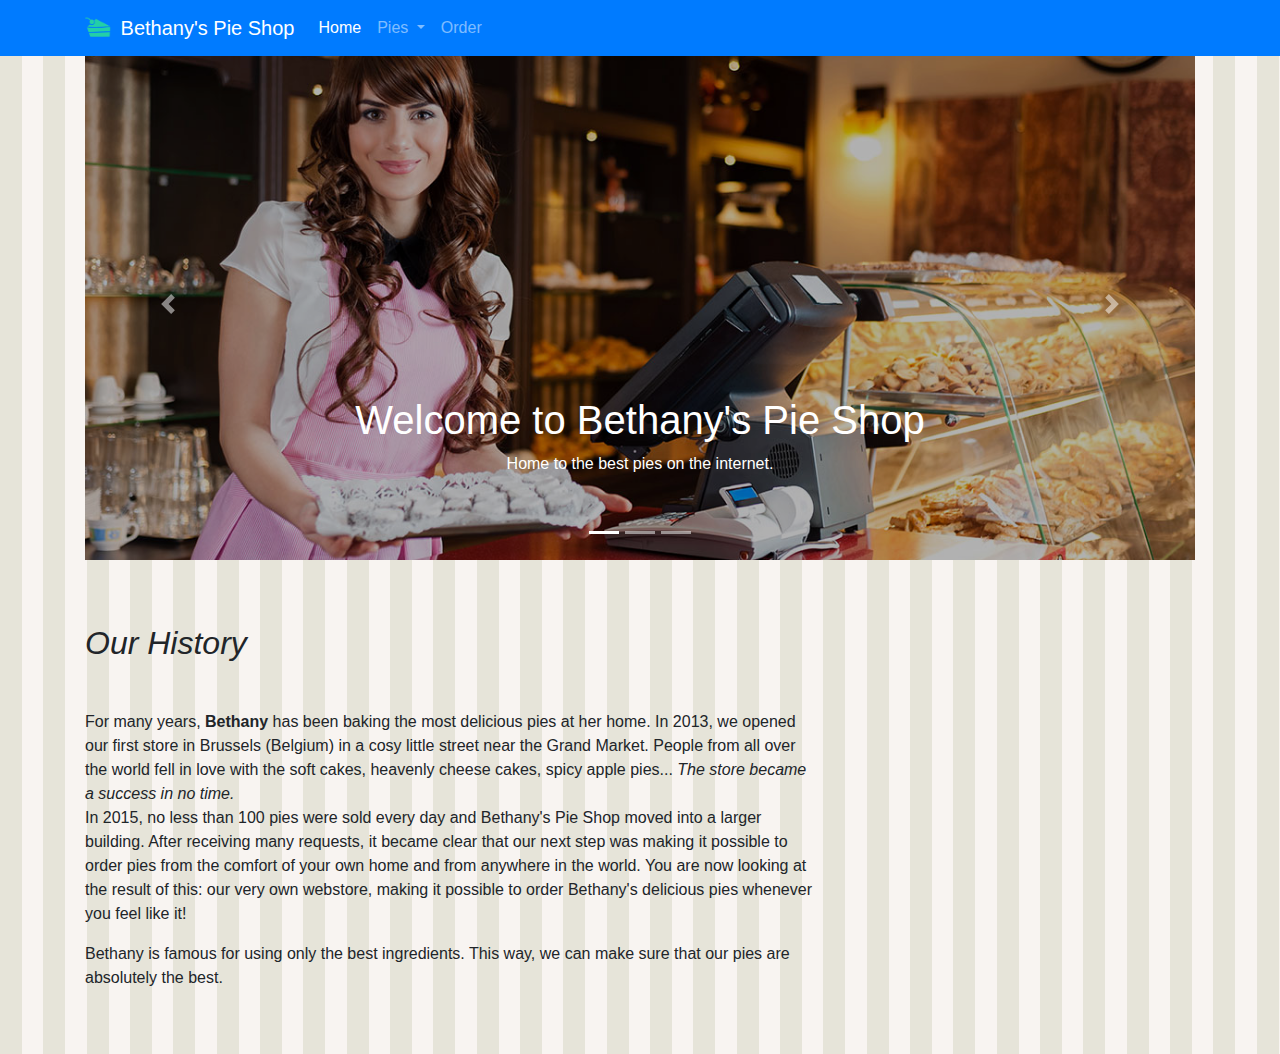
<file: index.html>
<!DOCTYPE html>

<html>
  <head>
    <meta charset="utf-8" />
    <meta
      name="viewport"
      content="width=device-width, initial-scale=1, shrink-to-fit=no"
    />
    <link rel="stylesheet" href="css/bootstrap.css" />
    <link rel="stylesheet" href="css/site.css" />
  </head>

  <body>
    <header>
      <nav class="navbar navbar-expand-sm navbar-dark fixed-top bg-primary">
        <div class="container">
          <a class="navbar-brand" href="index.html">
            <img
              src="images/pie.png"
              width="30"
              height="30"
              class="d-inline-block align-top"
              alt=""
            />
            Bethany's Pie Shop</a
          >
          <button
            class="navbar-toggler"
            type="button"
            data-toggle="collapse"
            data-target="#navbarCollapse"
            aria-controls="navbarCollapse"
            aria-expanded="false"
            aria-label="Toggle navigation"
          >
            <span class="navbar-toggler-icon"></span>
          </button>
          <div class="collapse navbar-collapse" id="navbarCollapse">
            <ul class="navbar-nav mr-auto">
              <li class="nav-item active">
                <a class="nav-link" href="index.html">Home </a>
              </li>
              <li class="nav-item dropdown">
                <a
                  class="nav-link dropdown-toggle"
                  href="#"
                  id="navbarDropdown"
                  role="button"
                  data-toggle="dropdown"
                  aria-haspopup="true"
                  aria-expanded="false"
                >
                  Pies
                </a>
                <div class="dropdown-menu" aria-labelledby="navbarDropdown">
                  <a class="dropdown-item" href="allpies.html">Fruit pies</a>
                  <a class="dropdown-item" href="allpies.html">Cheese cakes</a>
                  <a class="dropdown-item" href="seasonalpies.html"
                    >Seasonal pies</a
                  >
                  <div class="dropdown-divider"></div>
                  <a class="dropdown-item" href="allpies.html">All pies</a>
                </div>
              </li>
              <li class="nav-item">
                <a class="nav-link" href="order.html">Order</a>
              </li>
            </ul>
          </div>
        </div>
      </nav>
    </header>

    <main class="container" role="main">
      <div id="welcomeCarousel" class="carousel slide" data-ride="carousel">
        <ol class="carousel-indicators">
          <li
            data-target="#welcomeCarousel"
            data-slide-to="0"
            class="active"
          ></li>
          <li data-target="#welcomeCarousel" data-slide-to="1"></li>
          <li data-target="#welcomeCarousel" data-slide-to="2"></li>
        </ol>
        <div class="carousel-inner">
          <div class="carousel-item active welcome-carousel-image1">
            <div class="container">
              <div class="carousel-caption">
                <h1>Welcome to Bethany's Pie Shop</h1>
                <p>Home to the best pies on the internet.</p>
              </div>
            </div>
          </div>
          <div class="carousel-item welcome-carousel-image2">
            <div class="container">
              <div class="carousel-caption text-left">
                <h1>Discover our pie subscription</h1>
                <p>Our delicious pies delivered to your door. Every week.</p>
                <p>
                  <a
                    class="btn btn-lg btn-primary"
                    href="piesubscription.html"
                    role="button"
                    >Sign up today</a
                  >
                </p>
              </div>
            </div>
          </div>
          <div class="carousel-item welcome-carousel-image3">
            <div class="container">
              <div class="carousel-caption text-right">
                <h1>Browse the pies of summer.</h1>
                <p>
                  Every season has its pies. Enjoy our summer fruit pies now.
                </p>
                <p>
                  <a
                    class="btn btn-lg btn-primary"
                    href="fruitpies.html"
                    role="button"
                    >Fruit pies</a
                  >
                </p>
              </div>
            </div>
          </div>
        </div>
        <a
          class="carousel-control-prev"
          href="#welcomeCarousel"
          role="button"
          data-slide="prev"
        >
          <span class="carousel-control-prev-icon" aria-hidden="true"></span>
          <span class="sr-only">Previous</span>
        </a>
        <a
          class="carousel-control-next"
          href="#welcomeCarousel"
          role="button"
          data-slide="next"
        >
          <span class="carousel-control-next-icon" aria-hidden="true"></span>
          <span class="sr-only">Next</span>
        </a>
      </div>

      <div class="row">
        <div class="col-md-8">
          <h2 class="pb-4 mb-4 font-italic">Our History</h2>
          <p>
            For many years, <b>Bethany</b> has been baking the most delicious
            pies at her home. In 2013, we opened our first store in Brussels
            (Belgium) in a cosy little street near the Grand Market. People from
            all over the world fell in love with the soft cakes, heavenly cheese
            cakes, spicy apple pies...
            <i>The store became a success in no time.</i> <br />In 2015, no less
            than 100 pies were sold every day and Bethany's Pie Shop moved into
            a larger building. After receiving many requests, it became clear
            that our next step was making it possible to order pies from the
            comfort of your own home and from anywhere in the world. You are now
            looking at the result of this: our very own webstore, making it
            possible to order Bethany's delicious pies whenever you feel like
            it!
          </p>
          <p>
            Bethany is famous for using only the best ingredients. This way, we
            can make sure that our pies are absolutely the best.
          </p>
        </div>
      </div>
    </main>

    <script src="https://code.jquery.com/jquery-3.4.1.slim.min.js"></script>
    <script src="js/bootstrap.js"></script>
  </body>
</html>
</file>
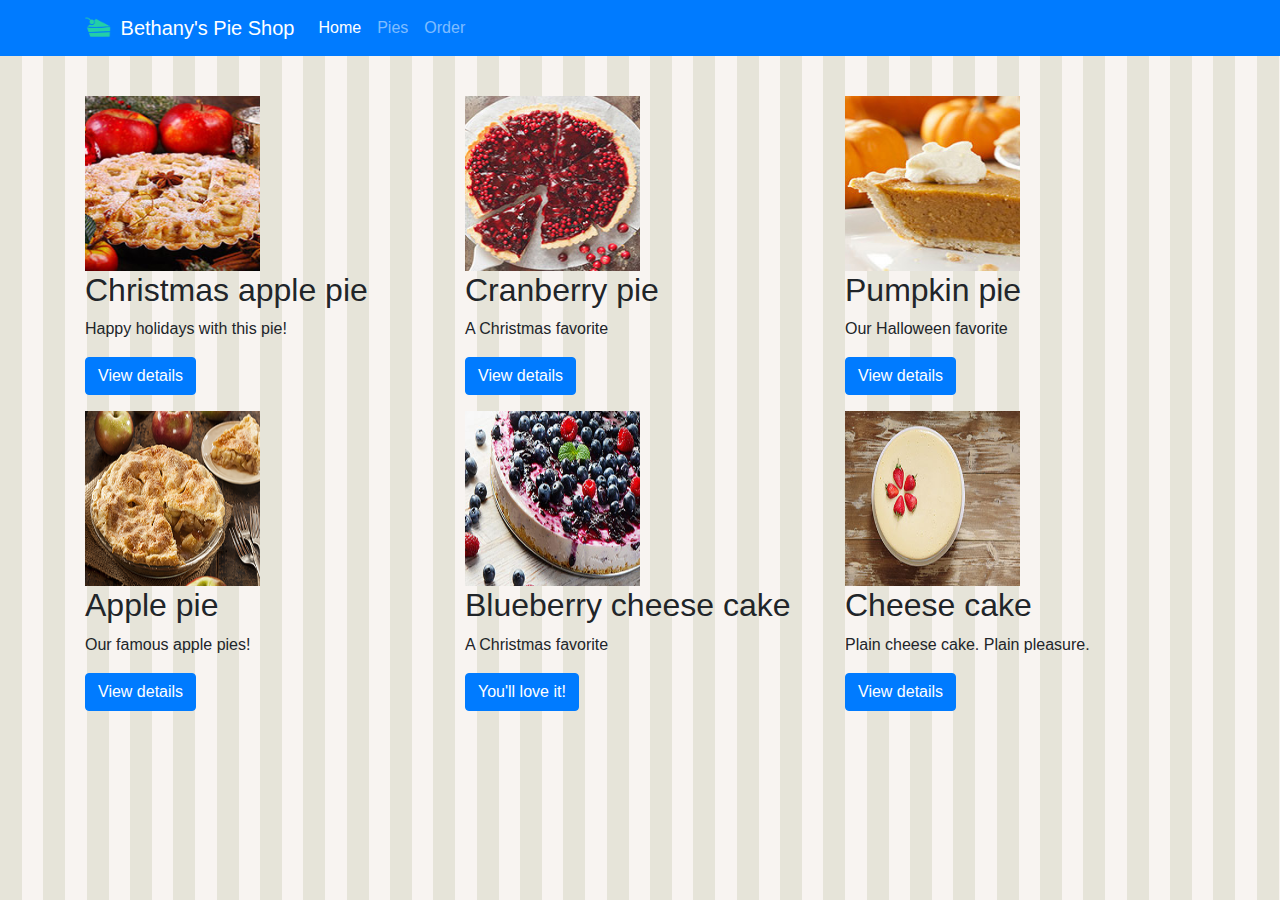
<file: allpies.html>
<!DOCTYPE html>

<html>

<head>
    <meta charset="utf-8">
    <meta name="viewport" content="width=device-width, initial-scale=1, shrink-to-fit=no">
    <link rel="stylesheet" href="css/bootstrap.css">
    <link rel="stylesheet" href="css/site.css">
</head>

<body>
    <header>
        <nav class="navbar navbar-expand-md navbar-dark fixed-top bg-primary">
            <div class="container">
                <a class="navbar-brand" href="index.html">
                    <img src="images/pie.png" width="30" height="30" class="d-inline-block align-top" alt="">
                        Bethany's Pie Shop</a>
                <button class="navbar-toggler" type="button" data-toggle="collapse" data-target="#navbarCollapse"
                    aria-controls="navbarCollapse" aria-expanded="false" aria-label="Toggle navigation">
                    <span class="navbar-toggler-icon"></span>
                </button>
                <div class="collapse navbar-collapse" id="navbarCollapse">
                    <ul class="navbar-nav mr-auto">
                        <li class="nav-item active">
                            <a class="nav-link" href="index.html">Home</a>
                        </li>
                        <li class="nav-item">
                            <a class="nav-link" href="allpies.html">Pies</a>
                        </li>
                        <li class="nav-item">
                            <a class="nav-link" href="order.html">Order</a>
                        </li>
                    </ul>
                </div>
            </div>
        </nav>
    </header>

    <main role="main">

        <div class="container mt-5">
            <div class="row">
                <div class="col-md-4">
                    <img width="175" height="175" src="images/products/christmasapplepiesmallsquare.jpg">
                    <h2>Christmas apple pie</h2>
                    <p>Happy holidays with this pie!</p>
                    <p><a class="btn btn-primary" href="applepie.html" role="button">View details</a></p>
                </div>
                <div class="col-md-4">
                    <img width="175" height="175" src="images/products/cranberrypiesmallsquare.jpg">
                    <h2>Cranberry pie</h2>
                    <p>A Christmas favorite</p>
                    <p><a class="btn btn-primary" href="applepie.html" role="button">View details</a></p>
                </div>
                <div class="col-md-4">
                    <img width="175" height="175" src="images/products/pumpkinpiesmallsquare.jpg">
                    <h2>Pumpkin pie</h2>
                    <p>Our Halloween favorite</p>
                    <p><a class="btn btn-primary" href="applepie.html" role="button">View details</a></p>
                </div>
            </div>

            <div class="row">
                <div class="col-md-4">
                    <img width="175" height="175" src="images/products/applepiesmall.jpg">
                    <h2>Apple pie</h2>
                    <p>Our famous apple pies!</p>
                    <p><a class="btn btn-primary" href="applepie.html" role="button">View details</a></p>
                </div>
                <div class="col-md-4">
                    <img width="175" height="175" src="images/products/blueberrycheesecakesmall.jpg">
                    <h2>Blueberry cheese cake</h2>
                    <p>A Christmas favorite</p>
                    <p><a class="btn btn-primary" href="applepie.html" role="button">You'll love it!</a></p>
                </div>
                <div class="col-md-4">
                    <img width="175" height="175" src="images/products/cheesecakesmall.jpg">
                    <h2>Cheese cake</h2>
                    <p>Plain cheese cake. Plain pleasure.</p>
                    <p><a class="btn btn-primary" href="applepie.html" role="button">View details</a></p>
                </div>
            </div>
        </div>
    </main>
</body>

</html>
</file>
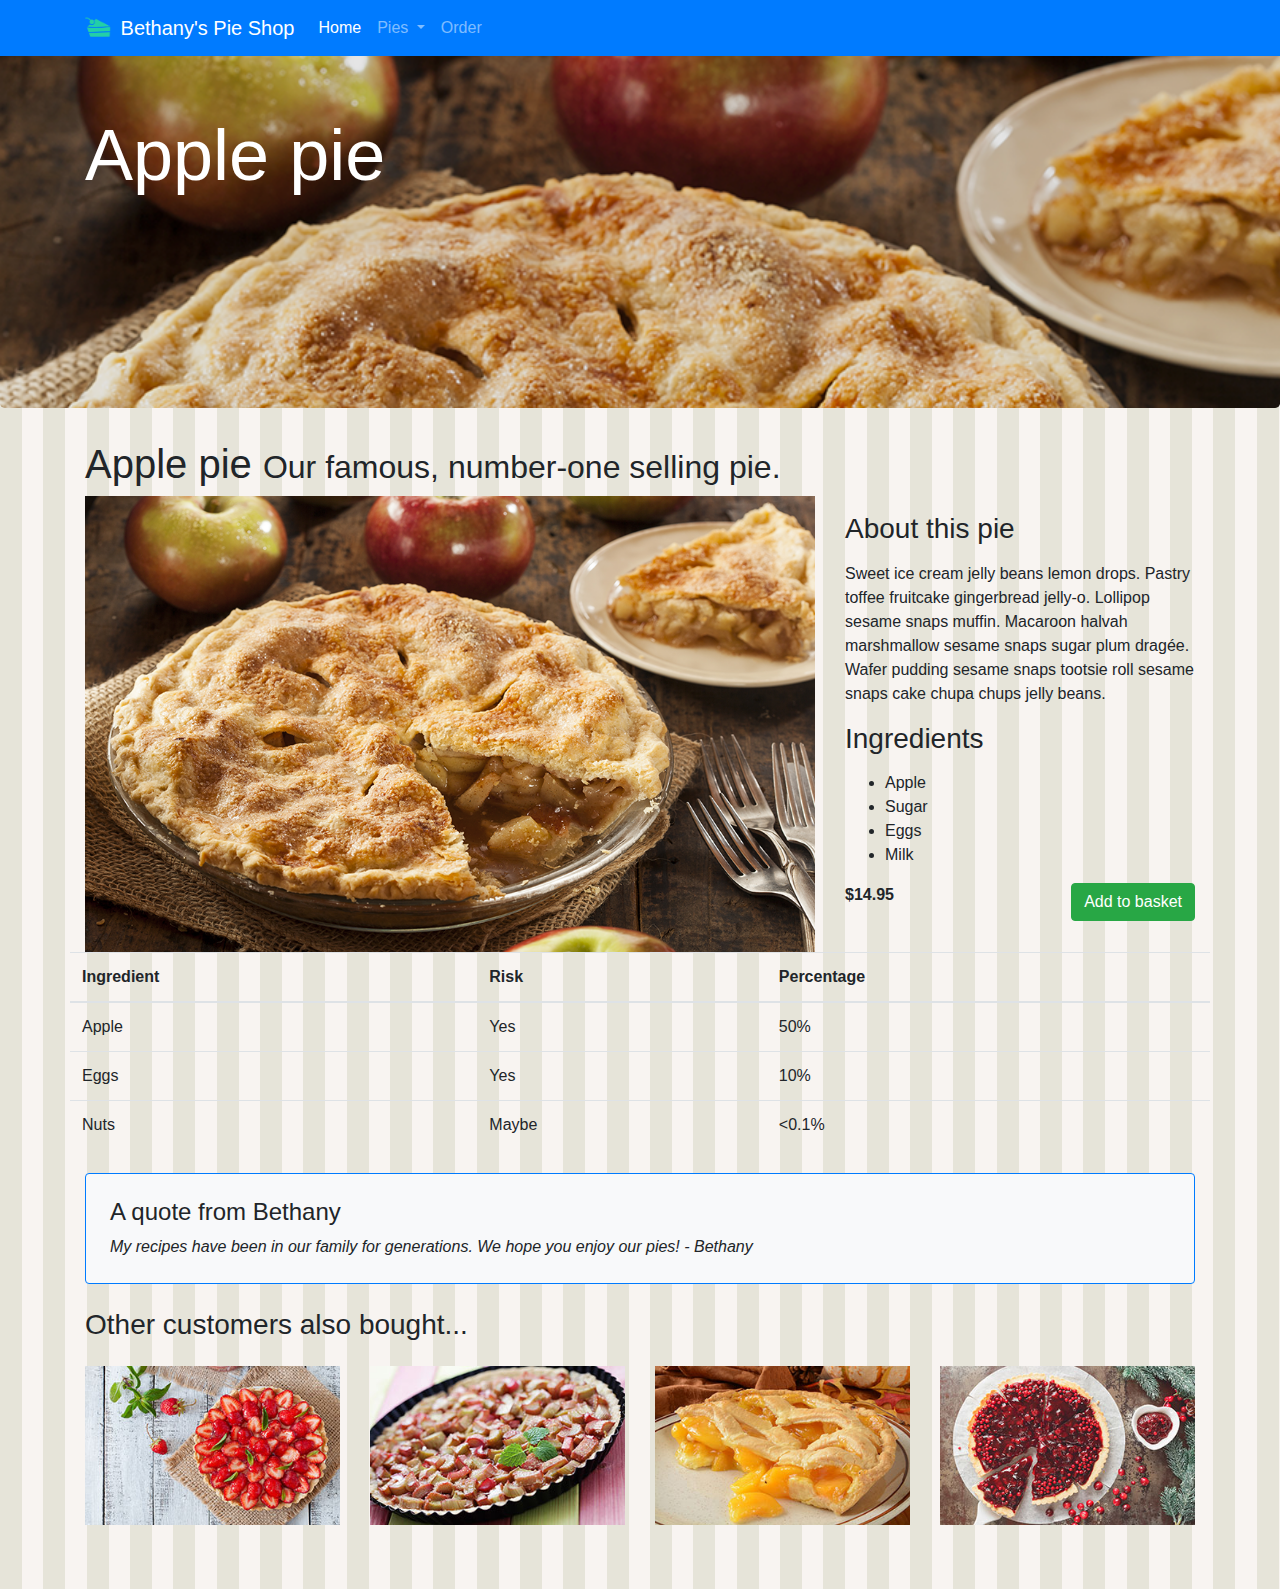
<file: applepie.html>
<!DOCTYPE html>

<html>

<head>
    <meta charset="utf-8">
    <meta name="viewport" content="width=device-width, initial-scale=1, shrink-to-fit=no">
    <link rel="stylesheet" href="css/bootstrap.css">
    <link rel="stylesheet" href="css/site.css">
</head>

<body>
    <header>
        <nav class="navbar navbar-expand-md navbar-dark fixed-top bg-primary">
            <div class="container">

                <a class="navbar-brand" href="index.html">
                    <img src="images/pie.png" width="30" height="30" class="d-inline-block align-top" alt="">
                    Bethany's Pie Shop</a>
                <button class="navbar-toggler" type="button" data-toggle="collapse" data-target="#navbarCollapse"
                    aria-controls="navbarCollapse" aria-expanded="false" aria-label="Toggle navigation">
                    <span class="navbar-toggler-icon"></span>
                </button>
                <div class="collapse navbar-collapse" id="navbarCollapse">
                    <ul class="navbar-nav mr-auto">
                        <li class="nav-item active">
                            <a class="nav-link" href="index.html">Home </a>
                        </li>
                        <li class="nav-item dropdown">
                            <a class="nav-link dropdown-toggle" href="#" id="navbarDropdown" role="button"
                                data-toggle="dropdown" aria-haspopup="true" aria-expanded="false">
                                Pies
                            </a>
                            <div class="dropdown-menu" aria-labelledby="navbarDropdown">
                                <a class="dropdown-item" href="allpies.html">Fruit pies</a>
                                <a class="dropdown-item" href="allpies.html">Cheese cakes</a>
                                <a class="dropdown-item" href="allpies.html">Seasonal pies</a>
                                <div class="dropdown-divider"></div>
                                <a class="dropdown-item" href="allpies.html">All pies</a>
                            </div>
                        </li>
                        <li class="nav-item">
                            <a class="nav-link" href="order.html">Order</a>
                        </li>
                    </ul>
                </div>
            </div>
        </nav>
    </header>

    <main role="main">

        <div class="jumbotron jumbotron-detail-apple-pie container-fluid">
            <div class="container">
                <h1 class="display-3 text-white">Apple pie</h1>
            </div>
        </div>

        <div class="container">

            <h1>Apple pie
                <small>Our famous, number-one selling pie.</small>
            </h1>

            <div class="row">

                <div class="col-md-8">
                    <img class="img-fluid" src="images/products/applepie.jpg" alt="">
                </div>

                <div class="col-md-4">
                    <h3 class="my-3">About this pie</h3>
                    <p>Sweet ice cream jelly beans lemon drops. Pastry toffee fruitcake gingerbread jelly-o.
                        Lollipop sesame snaps muffin. Macaroon halvah marshmallow sesame snaps sugar plum dragée.
                        Wafer pudding sesame snaps tootsie roll sesame snaps cake chupa chups jelly beans.</p>
                    <h3 class="my-3">Ingredients</h3>
                    <ul>
                        <li>Apple</li>
                        <li>Sugar</li>
                        <li>Eggs</li>
                        <li>Milk</li>
                    </ul>
                    <div class="row">

                        <div class="col-md-4">
                            <strong>$14.95</strong>
                        </div>
                        <div class="col-md-8">
                            <a type="button" href="shoppingbasket.html" data-toggle="modal" data-target="#addToBasketModal"
                                class="btn btn-success float-right">
                                Add to basket
                            </a>
                        </div>
                    </div>
                </div>
            </div>

            <div class="row">
                <!-- <div class="table-responsive"> -->
                <table class="table">
                    <!--table-dark table-hover table-bordered table-responsive  -->
                    <thead>
                        <!-- class="thead-light"-->
                        <tr>
                            <th scope="col">Ingredient</th>
                            <th scope="col">Risk</th>
                            <th scope="col">Percentage</th>
                        </tr>
                    </thead>
                    <tbody>
                        <tr>
                            <td>Apple</td>
                            <td>Yes</td>
                            <td>50%</td>
                        </tr>
                        <tr>
                            <td>Eggs</td>
                            <td>Yes</td>
                            <td>10%</td>
                        </tr>
                        <tr>
                            <td>Nuts</td>
                            <td>Maybe</td>
                            <td>&lt;0.1%</td>
                        </tr>
                    </tbody>
                </table>
                <!-- </div> -->

            </div>

            <div class="p-4 mb-3 mt-2 bg-light rounded border border-primary">
                <h4>A quote from Bethany</h4>
                <p class="mb-0 font-italic">My recipes have been in our family for generations. We hope you enjoy our
                    pies! -
                    Bethany
                </p>
            </div>

            <!-- <span class="border border-primary">test</span> -->

            <h3 class="my-4">Other customers also bought...</h3>

            <div class="row">
                <div class="col-md-3 col-sm-6 mb-3">
                    <a href="applepie.html">
                        <img class="img-fluid" src="images/products/strawberrypiesmall.jpg" alt="">
                    </a>
                </div>

                <div class="col-md-3 col-sm-6 mb-3">
                    <a href="applepie.html">
                        <img class="img-fluid" src="images/products/rhubarbpiesmall.jpg" alt="">
                    </a>
                </div>

                <div class="col-md-3 col-sm-6 mb-3">
                    <a href="applepie.html">
                        <img class="img-fluid" src="images/products/peachpiesmall.jpg" alt="">
                    </a>
                </div>

                <div class="col-md-3 col-sm-6 mb-3">
                    <a href="applepie.html">
                        <img class="img-fluid" src="images/products/cranberrypiesmall.jpg" alt="">
                    </a>
                </div>
            </div>
        </div>
    </main>

    <div class="modal fade" tabindex="-1" id="addToBasketModal" role="dialog">
        <div class="modal-dialog">
            <div class="modal-content">
                <div class="modal-header">
                    <h5 class="modal-title">Bethany's Pie Shop</h5>
                    <button type="button" class="close" data-dismiss="modal" aria-label="Close">
                        <span aria-hidden="true">&times;</span>
                    </button>
                </div>
                <div class="modal-body">
                    <p>Apple pie was added to your basket</p>
                </div>
                <div class="modal-footer">
                    <button type="button" class="btn btn-secondary" data-dismiss="modal">Continue shopping</button>
                    <button type="button" class="btn btn-primary">View basket</button>
                </div>
            </div>
        </div>
    </div>

    <script src="https://code.jquery.com/jquery-3.4.1.slim.min.js"></script>
    <script src="js/bootstrap.js"></script>

</body>

</html>
</file>
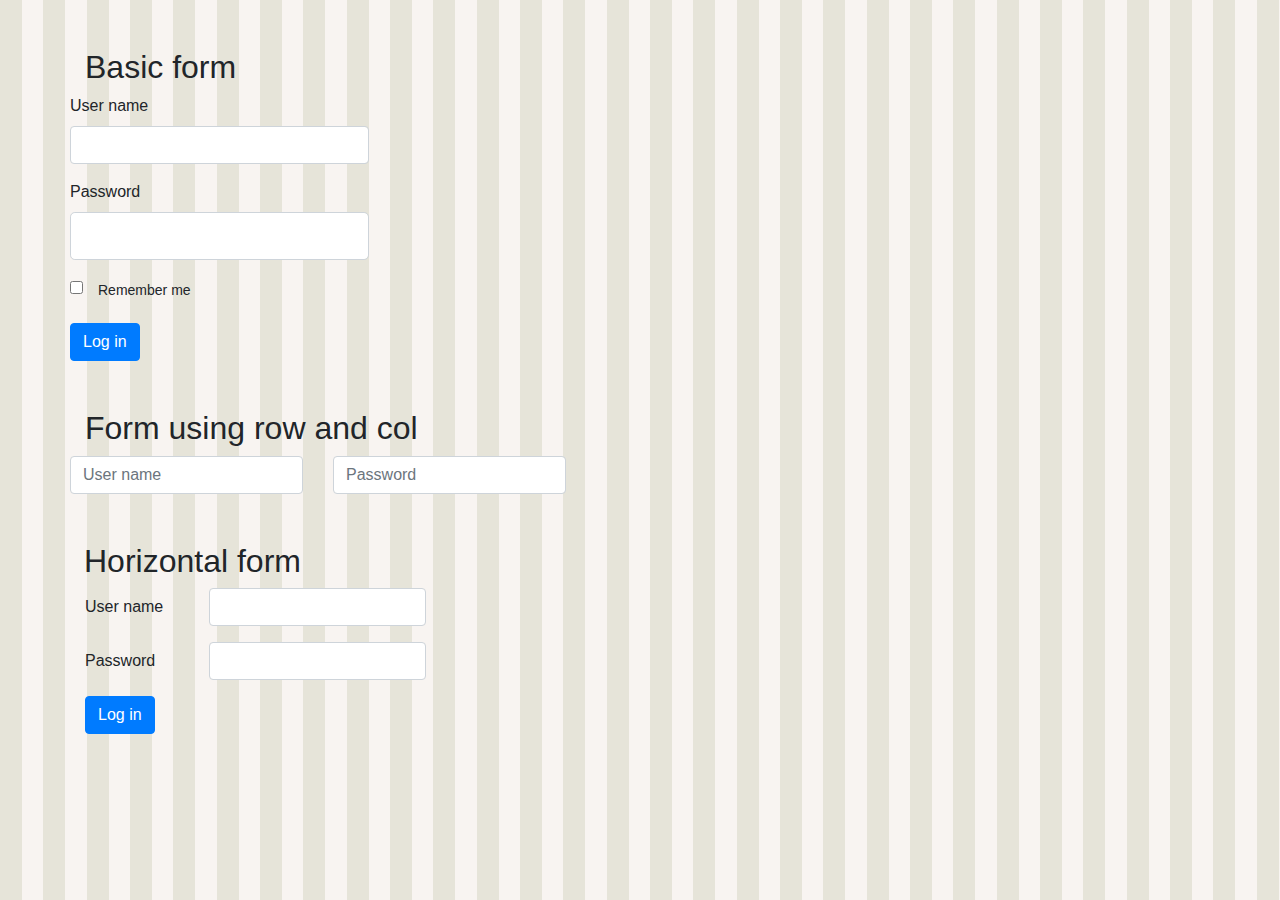
<file: basicform.html>
<!DOCTYPE html>

<html>
  <head>
    <meta charset="utf-8" />
    <meta
      name="viewport"
      content="width=device-width, initial-scale=1, shrink-to-fit=no"
    />
    <link rel="stylesheet" href="css/bootstrap.css" />
    <link rel="stylesheet" href="css/site.css" />
  </head>

  <body>
    <div class="container">
      <h2>Basic form</h2>

      <div class="row">
        <form>
          <div class="form-group">
            <label for="userNameInput">User name</label>
            <input type="text" class="form-control" id="userNameInput" />
          </div>
          <div class="form-group">
            <label for="passwordInput">Password</label>
            <input
              type="password"
              class="form-control form-control-lg"
              id="passwordInput"
            />
          </div>
          <div class="form-group form-check">
            <input
              type="checkbox"
              class="form-check-input"
              id="rememberMeCheck"
            />
            <label
              class="form-check-label form-control-sm"
              for="rememberMeCheck"
              >Remember me</label
            >
          </div>
          <button type="submit" class="btn btn-primary">Log in</button>
        </form>
      </div>

      <div class="mt-5">
        <h2>Form using row and col</h2>

        <div class="row">
          <form>
            <div class="row">
              <div class="col">
                <input
                  type="text"
                  class="form-control"
                  placeholder="User name"
                />
              </div>
              <div class="col">
                <input
                  type="text"
                  class="form-control"
                  placeholder="Password"
                />
              </div>
            </div>
          </form>
        </div>
      </div>

      <div class="mt-5">
        <div class="container">
          <h2 class="ml-n3">Horizontal form</h2>
          <div class="row">
            <form>
              <div class="form-group row">
                <label for="userNameInput" class="col-sm-4 col-form-label"
                  >User name</label
                >
                <div class="col-sm-8">
                  <input type="text" class="form-control" id="userNameInput" />
                </div>
              </div>
              <div class="form-group row">
                <label for="passwordInput" class="col-sm-4 col-form-label"
                  >Password</label
                >
                <div class="col-sm-8">
                  <input
                    type="password"
                    class="form-control"
                    id="passwordInput"
                  />
                </div>
              </div>
              <button type="submit" class="btn btn-primary">Log in</button>
            </form>
          </div>
        </div>
      </div>
    </div>
  </body>
</html>
</file>
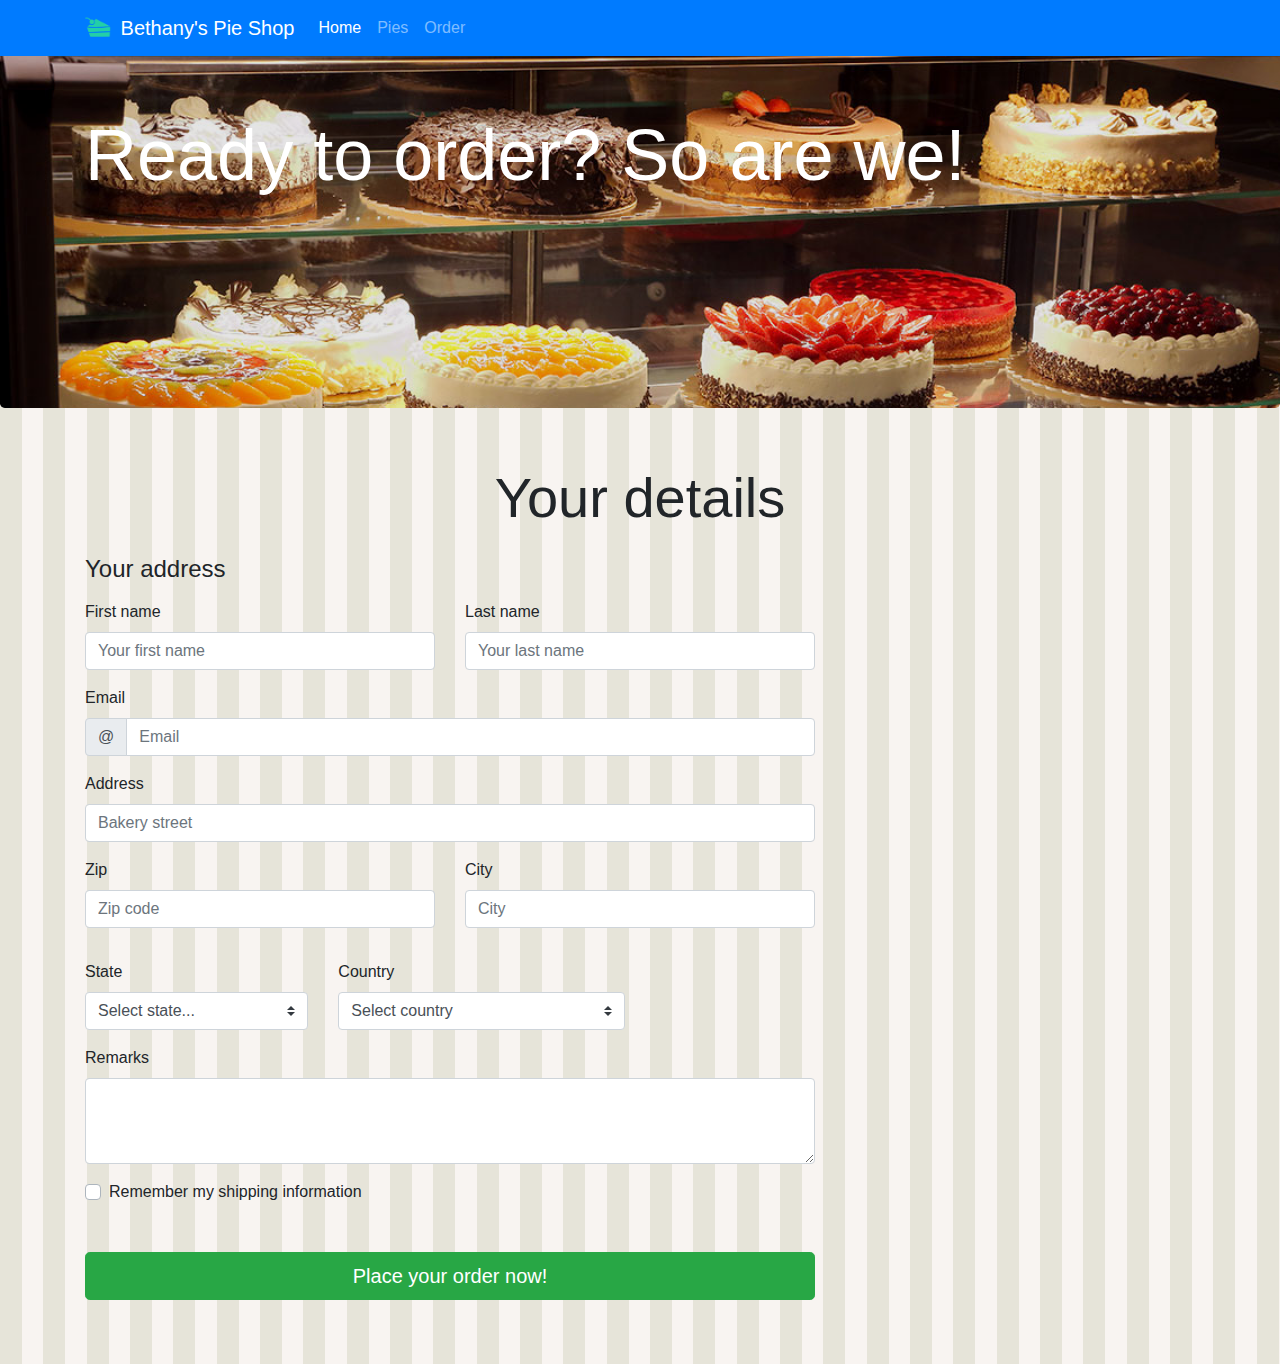
<file: order.html>
<!DOCTYPE html>

<html>

<head>
    <meta charset="utf-8">
    <meta name="viewport" content="width=device-width, initial-scale=1, shrink-to-fit=no">
    <link rel="stylesheet" href="css/bootstrap.css">
    <link rel="stylesheet" href="css/site.css">
</head>

<body>
    <header>
        <nav class="navbar navbar-expand-md navbar-dark fixed-top bg-primary">
            <div class="container">
                <a class="navbar-brand" href="index.html">
                    <img src="images/pie.png" width="30" height="30" class="d-inline-block align-top" alt="">
                        Bethany's Pie Shop</a>
                <button class="navbar-toggler" type="button" data-toggle="collapse" data-target="#navbarCollapse"
                    aria-controls="navbarCollapse" aria-expanded="false" aria-label="Toggle navigation">
                    <span class="navbar-toggler-icon"></span>
                </button>
                <div class="collapse navbar-collapse" id="navbarCollapse">
                    <ul class="navbar-nav mr-auto">
                        <li class="nav-item active">
                            <a class="nav-link" href="index.html">Home</a>
                        </li>
                        <li class="nav-item">
                            <a class="nav-link" href="allpies.html">Pies</a>
                        </li>
                        <li class="nav-item">
                            <a class="nav-link" href="order.html">Order</a>
                        </li>
                    </ul>
                </div>
            </div>
        </nav>
    </header>

    <main role="main">
        <div class="jumbotron jumbotron-other container-fluid">
            <div class="container">
                <h1 class="display-3 text-white">Ready to order? So are we!</h1>
            </div>
        </div>

        <div class="container">

            <div class="p-2 pt-md-4 pb-md-3 mx-auto text-center">
                <h1 class="display-4">Your details</h1>
            </div>

            <div class="row">
                <!-- <div class="col-md-4 order-md-2 mb-3">
                    <h4 class="d-flex justify-content-between align-items-center mb-3">
                        <span>Items in your cart</span>
                        <span class="badge badge-secondary badge-pill">3</span>
                    </h4>
                    <ul class="list-group mb-3">
                        <li class="list-group-item d-flex justify-content-between lh-condensed">
                            <div>
                                <h6 class="my-0">Pumpkin pie</h6>
                                <small class="text-muted">Count: 2</small>
                            </div>
                            <span class="text-muted">$29.80</span>
                        </li>
                        <li class="list-group-item d-flex justify-content-between lh-condensed">
                            <div>
                                <h6 class="my-0">Apple pie</h6>
                                <small class="text-muted">Count: 1</small>
                            </div>
                            <span class="text-muted">$14.95</span>
                        </li>
                        <li class="list-group-item d-flex justify-content-between">
                            <span>Total </span>
                            <strong>$44.85</strong>
                        </li>
                    </ul>
                </div> -->

                <div class="col-md-8 order-md-1">
                    <h4 class="mb-3">Your address</h4>
                    <form class="needs-validation" action="order.html" method="get" novalidate>
                        <div class="row">
                            <div class="col-md-6 mb-3 form-group">
                                <label for="firstName">First name</label>
                                <input type="text" class="form-control" id="firstName" placeholder="Your first name">
                            </div>
                            <div class="col-md-6 mb-3 form-group">
                                <label for="lastName">Last name</label>
                                <input type="text" class="form-control" id="lastName" placeholder="Your last name">
                            </div>
                        </div>

                        <div class="mb-3">
                            <label for="email">Email</label>
                            <div class="input-group">
                                <div class="input-group-prepend">
                                    <span class="input-group-text">@</span>
                                </div>
                                <input type="text" class="form-control" id="email" placeholder="Email" >
                            </div>
                        </div>

                        <div class="mb-3 form-group">
                            <label for="address">Address</label>
                            <input type="text" class="form-control" id="address" placeholder="Bakery street" >
                        </div>

                        <div class="mb-3">
                            <div class="row">
                                <div class="col-md-6 mb-3 form-group">
                                    <label for="zip">Zip</label>
                                    <input type="text" class="form-control" id="zip" placeholder="Zip code" >
                                </div>
                                <div class="col-md-6 mb-3 form-group">
                                    <label for="city">City</span></label>
                                    <input type="text" class="form-control" id="city" placeholder="City" >
                                </div>
                            </div>
                        </div>

                        <div class="row">
                            <div class="col-md-4 mb-3 form-group">
                                <label for="state">State</label>
                                <select class="custom-select d-block w-100" id="state" >
                                    <option value="">Select state...</option>
                                    <option>Not applicable</option>
                                    <option> Alabama</option>
                                    <option>Alaska</option>
                                    <option>Arizona</option>
                                    <option>Arkansas</option>
                                    <option>California</option>
                                    <option>Colorado</option>
                                    <option>Connecticut</option>
                                    <option>Delaware</option>
                                    <option>Florida</option>
                                    <option>Georgia</option>
                                    <option>Hawaii</option>
                                    <option>Idaho</option>
                                </select>
                            </div>
                            <div class="col-md-5 mb-3 form-group">
                                <label for="country">Country</label>
                                <select class="custom-select d-block w-100" id="country" >
                                    <option value="">Select country</option>
                                    <option>Belgium</option>
                                    <option>France</option>
                                    <option>Germany</option>
                                    <option>United Kingdom</option>
                                    <option>United States</option>
                                </select>
                            </div>

                        </div>

                        <div class="mb-3">
                            <div class="form-group">
                                <label for="remarks">Remarks</label>
                                <textarea class="form-control" id="remarks" rows="3"></textarea>
                            </div>
                        </div>

                        <div class="mb-5">
                            <div class="custom-control custom-checkbox">
                                <input type="checkbox" class="custom-control-input" id="saveShipping">
                                <label class="custom-control-label" for="saveShipping">Remember my shipping information</label>
                            </div>
                        </div>

                        <button class="btn btn-success btn-lg btn-block mb-3"type="submit">Place your order now!</button>
                        
                </form>
            </div>
        </div>
    </main>

    <script src="https://code.jquery.com/jquery-3.4.1.slim.min.js"></script>
    <script src="js/bootstrap.js"></script>

    
</body>

</html>
</file>
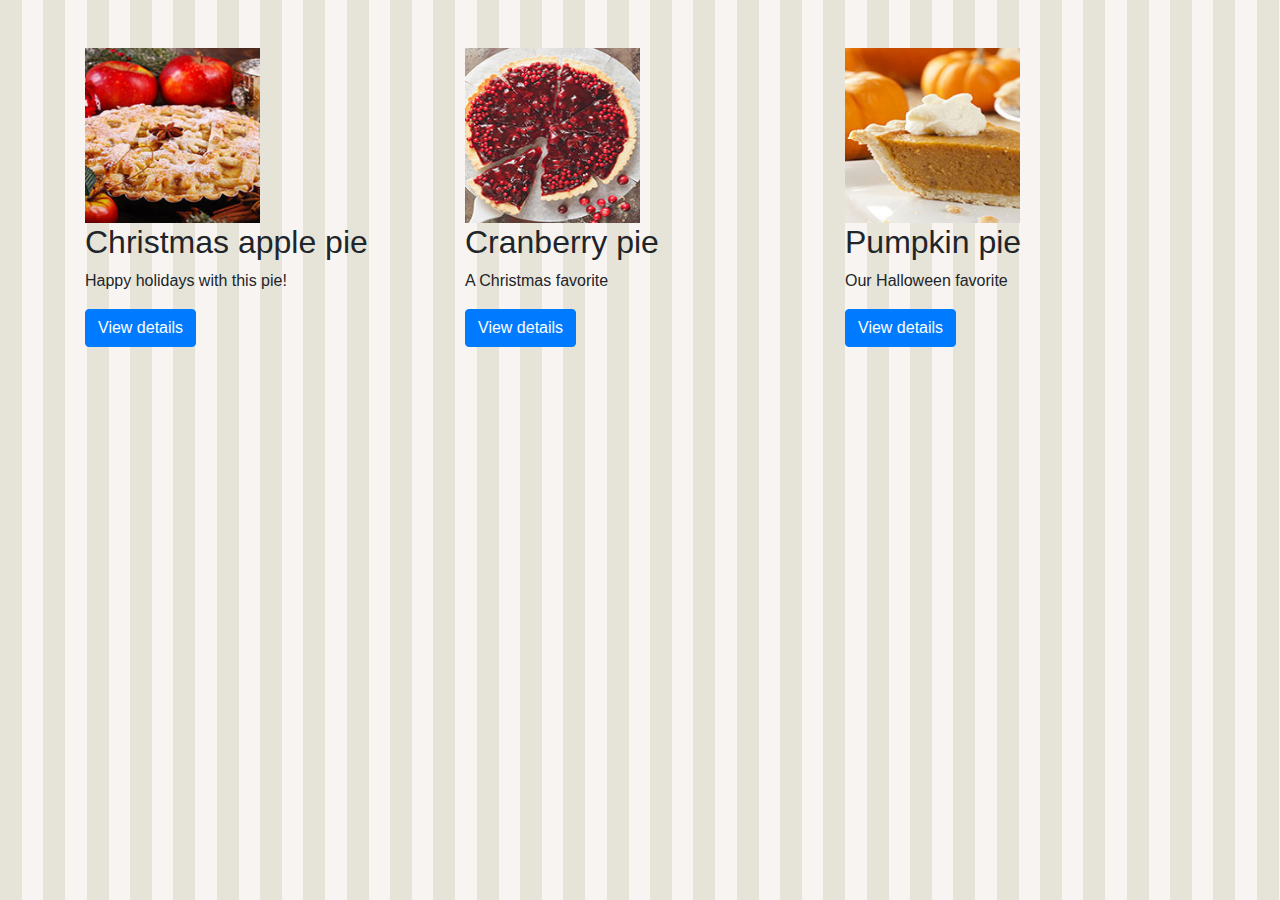
<file: seasonalpies.html>
<!DOCTYPE html>

<html>

<head>
    <meta charset="utf-8">
    <meta name="viewport" content="width=device-width, initial-scale=1, shrink-to-fit=no">
    <link rel="stylesheet" href="css/bootstrap.css">
    <link rel="stylesheet" href="css/site.css">
</head>

<body>
    <main role="main">

        <div class="container">
            <div class="row">
                <div class="col-md-4">
                    <img width="175" height="175" src="images/products/christmasapplepiesmallsquare.jpg">
                    <h2>Christmas apple pie</h2>
                    <p>Happy holidays with this pie!</p>
                    <p><a class="btn btn-primary" href="applepie.html" role="button">View details</a></p>
                </div>
                <div class="col-md-4">
                    <img width="175" height="175" src="images/products/cranberrypiesmallsquare.jpg">
                    <h2>Cranberry pie</h2>
                    <p>A Christmas favorite</p>
                    <p><a class="btn btn-primary" href="applepie.html" role="button">View details</a></p>
                </div>
                <div class="col-md-4">
                    <img width="175" height="175" src="images/products/pumpkinpiesmallsquare.jpg">
                    <h2>Pumpkin pie</h2>
                    <p>Our Halloween favorite</p>
                    <p><a class="btn btn-primary" href="applepie.html" role="button">View details</a></p>
                </div>
            </div>
        </div>
    </main>
</body>

</html>
</file>
<file: css/site.css>
body {
  padding-top: 3rem;
  padding-bottom: 3rem;
  background-image: url("../images/pattern.png");
  background-repeat: repeat;
}

.jumbotron-detail-apple-pie {
  background: url("../images/products/applepie.jpg") no-repeat fixed;
}

.jumbotron-other {
  background: url("../images/carousel3.jpg") no-repeat fixed;
}

.jumbotron {
  box-shadow: inset 0 0 0 100vw rgba(0, 0, 0, 0.1);
  height: 40vh;
  background-size: cover;
}

.carousel {
  margin-bottom: 4rem;
}

.carousel-caption {
  bottom: 3rem;
  z-index: 10;
}

.carousel-item {
  height: 32rem;
  max-width: 100vw;
  background-size: cover;
  background-position: center center;
  background-repeat: no-repeat;
}

.welcome-carousel-image1 {
  box-shadow: inset 0 0 0 100vw rgba(0, 0, 0, 0.3);
  background-image: url("../images/carousel1.jpg");
}

.welcome-carousel-image2 {
  box-shadow: inset 0 0 0 100vw rgba(0, 0, 0, 0.3);
  background-image: url("../images/carousel2.jpg");
}

.welcome-carousel-image3 {
  box-shadow: inset 0 0 0 100vw rgba(0, 0, 0, 0.3);
  background-image: url("../images/carousel3.jpg");
}
</file>
